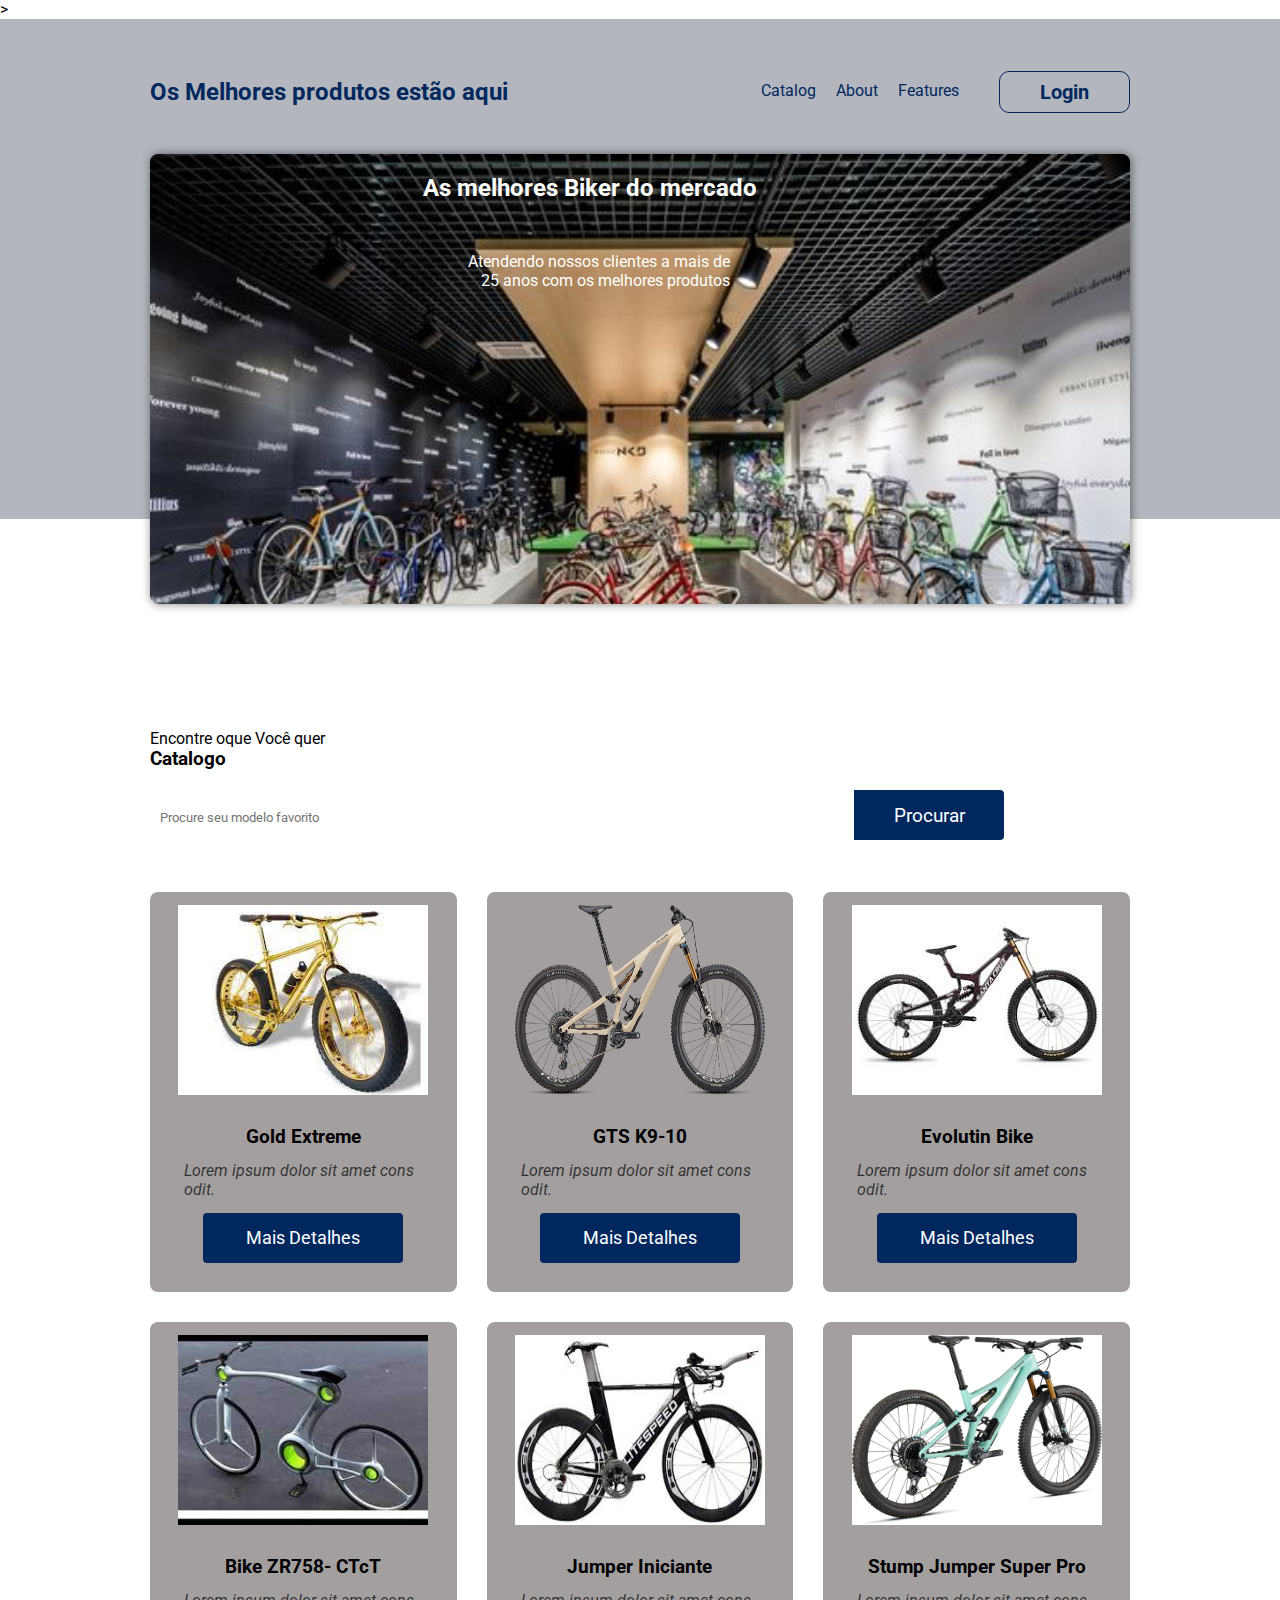
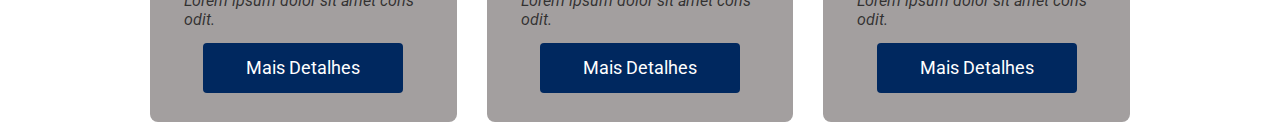
<file: index.html>
<!DOCTYPE html>
<html lang="pt-BR">
<head>
    <meta charset="UTF-8">
    <meta name="viewport" content="width=device-width, initial-scale=1.0">
    <title>Bicicletas Profissionais</title>
    <link rel="stylesheet" href="style.css">
    <link rel="icon" href="./images/icone.png" type="image/png">>
</head>
<body>
    <header>
            <div class="content">
                <nav>
                    <p class="brand">Os Melhores produtos estão aqui</p>
                <ul>
                    <li><a href="#catalogo">Catalog</a></li>
                    <li><a href="#Sobre">About</a></li>
                    <li><a href="#Filtros">Features</a></li>
                        <a href="./Tela_de_login.html"><button >Login</button></a>
                </ul>
            </nav>
            <div class="header-block">
                <div class="text">
                    <h2> As melhores Biker do mercado</h2>
                    <p>Atendendo nossos clientes a mais de 25 anos com os melhores produtos</p>
                </div>
            </div>
            </div>
    </header>
<!--Aqui será adicionado o catalogo com os outros produtos-->
    <section class="catalog" id="catalog">
        <div class="content">
            <div class="title-wrapper-catalog">
                <p>Encontre oque Você quer</p>
                <h3>Catalogo</h3>
            </div>
            <div class="filter-bike">
                <input type="text" class="search-input" placeholder="Procure seu modelo favorito"/>
                <button class="search-button">Procurar</button>
            </div>
            <div class="card-wrapper">
        <!--Carta de carros-->        
                <div class="card-item">
                    <img src="./images/godExtreme.jpg" alt="bike">
                    <div class="card-content">
                        <h3>Gold Extreme</h3>
                        <p> Lorem ipsum dolor sit amet cons odit.</p>
                        <a href="https://www.google.com/search?q=foto+de+bicicleta+profissional&tbm=isch&ved=2ahUKEwj20NKpz9D1AhWDBLkGHfHcD5AQ2-cCegQIABAA&oq=foto+de+bicicleta+profissional&gs_lcp=CgNpbWcQAzoHCCMQ7wMQJzoFCAAQgAQ6BAgAEB46BggAEAgQHjoECAAQGFCsAli3GmCiH2gAcAB4AIABa4gB9QqSAQM2LjiYAQCgAQGqAQtnd3Mtd2l6LWltZ8ABAQ&sclient=img&ei=zd_xYba2G4OJ5OUP8bm_gAk&bih=824&biw=1280"><button  type="button">Mais Detalhes</button></a>
                    </div>
                </div>

                <div class="card-item">
                    <img class="foto_bikes" src="./images/Stumpjumper_EVO_PRO/0.png" alt="bike" >
                    <div class="card-content">
                        <h3>GTS K9-10</h3>
                        <p> Lorem ipsum dolor sit amet cons odit.</p>
                    <a href="https://www.google.com/search?q=foto+de+bicicleta+profissional&tbm=isch&ved=2ahUKEwj20NKpz9D1AhWDBLkGHfHcD5AQ2-cCegQIABAA&oq=foto+de+bicicleta+profissional&gs_lcp=CgNpbWcQAzoHCCMQ7wMQJzoFCAAQgAQ6BAgAEB46BggAEAgQHjoECAAQGFCsAli3GmCiH2gAcAB4AIABa4gB9QqSAQM2LjiYAQCgAQGqAQtnd3Mtd2l6LWltZ8ABAQ&sclient=img&ei=zd_xYba2G4OJ5OUP8bm_gAk&bih=824&biw=1280"><button  type="button">Mais Detalhes</button></a>
                    </div>
                </div>

                <div class="card-item">
                    <img class="foto_bikes" src="./images/Stumpjumper_Pro/1.jpg" alt="bike">
                    <div class="card-content">
                        <h3>Evolutin Bike</h3>
                        <p> Lorem ipsum dolor sit amet cons odit.</p>
                        <a href="https://www.google.com/search?q=foto+de+bicicleta+profissional&tbm=isch&ved=2ahUKEwj20NKpz9D1AhWDBLkGHfHcD5AQ2-cCegQIABAA&oq=foto+de+bicicleta+profissional&gs_lcp=CgNpbWcQAzoHCCMQ7wMQJzoFCAAQgAQ6BAgAEB46BggAEAgQHjoECAAQGFCsAli3GmCiH2gAcAB4AIABa4gB9QqSAQM2LjiYAQCgAQGqAQtnd3Mtd2l6LWltZ8ABAQ&sclient=img&ei=zd_xYba2G4OJ5OUP8bm_gAk&bih=824&biw=1280"><button  type="button">Mais Detalhes</button></a>
                    </div>
                </div>

                <div class="card-item">
                    <img class="foto_bikes" src="./images/Stumpjumper_Pro/2.jpg" alt="bike">
                    <div class="card-content">
                        <h3>Bike ZR758- CTcT</h3>
                        <p> Lorem ipsum dolor sit amet cons odit.</p>
                        <a href="https://www.google.com/search?q=foto+de+bicicleta+profissional&tbm=isch&ved=2ahUKEwj20NKpz9D1AhWDBLkGHfHcD5AQ2-cCegQIABAA&oq=foto+de+bicicleta+profissional&gs_lcp=CgNpbWcQAzoHCCMQ7wMQJzoFCAAQgAQ6BAgAEB46BggAEAgQHjoECAAQGFCsAli3GmCiH2gAcAB4AIABa4gB9QqSAQM2LjiYAQCgAQGqAQtnd3Mtd2l6LWltZ8ABAQ&sclient=img&ei=zd_xYba2G4OJ5OUP8bm_gAk&bih=824&biw=1280"><button  type="button">Mais Detalhes</button></a>
                    </div>
                </div>

                <div class="card-item">
                    <img class="foto_bikes" src="./images/Stumpjumper_Pro/3.jpg" alt="bike">
                    <div class="card-content">
                        <h3>Jumper Iniciante</h3>
                        <p> Lorem ipsum dolor sit amet cons odit.</p>
                        <a href="https://www.google.com/search?q=foto+de+bicicleta+profissional&tbm=isch&ved=2ahUKEwj20NKpz9D1AhWDBLkGHfHcD5AQ2-cCegQIABAA&oq=foto+de+bicicleta+profissional&gs_lcp=CgNpbWcQAzoHCCMQ7wMQJzoFCAAQgAQ6BAgAEB46BggAEAgQHjoECAAQGFCsAli3GmCiH2gAcAB4AIABa4gB9QqSAQM2LjiYAQCgAQGqAQtnd3Mtd2l6LWltZ8ABAQ&sclient=img&ei=zd_xYba2G4OJ5OUP8bm_gAk&bih=824&biw=1280"><button  type="button">Mais Detalhes</button></a>
                    </div>
                </div>

                <div class="card-item">
                    <img class="foto_bikes" src="./images/Stumpjumper_Pro/4.jpg" alt="bike">
                    <div class="card-content">
                        <h3>Stump Jumper Super Pro</h3>
                        <p> Lorem ipsum dolor sit amet cons odit.</p>
                        <a href="https://www.google.com/search?q=foto+de+bicicleta+profissional&tbm=isch&ved=2ahUKEwj20NKpz9D1AhWDBLkGHfHcD5AQ2-cCegQIABAA&oq=foto+de+bicicleta+profissional&gs_lcp=CgNpbWcQAzoHCCMQ7wMQJzoFCAAQgAQ6BAgAEB46BggAEAgQHjoECAAQGFCsAli3GmCiH2gAcAB4AIABa4gB9QqSAQM2LjiYAQCgAQGqAQtnd3Mtd2l6LWltZ8ABAQ&sclient=img&ei=zd_xYba2G4OJ5OUP8bm_gAk&bih=824&biw=1280"><button  type="button">Mais Detalhes</button></a>
                    </div>
                </div>
            </div>
        </div>
    </section>
    <main>

    </main>
    <footer>

    </footer>
</body>
</html>
</file>
<file: style.css>
/*Importação da fonte roboto*/
@import url('https://fonts.googleapis.com/css2?family=Righteous&family=Roboto:wght@400;700&display=swap');

/*Resetando as configurações iniciais da pagina*/
*{
    margin: 0px;
    padding: 0px;
    box-sizing: border-box;
    outline: none;
    font-family: 'Roboto' , sans-serif ;
}

:root {
    --orange: #F78b00;
    --blue: #00285f;
    --gray: #ededed;
}

body{
    width: 100%;
    /*Retirar a barra de rolagem horizontal*/
    overflow-x: hidden;
}

/*Alterações na estrutura do cabeçalho (header)*/
header{
    width: 100%;
    height: 500px;
    background: #b3b7bd
}

.content {
/*Altura maxima e minima, pensanso em aparelhos menores*/   
    max-width: 1000px;
    min-width: 300px;
    /*Alinhar tudo ao centro*/
    margin: 0 auto;
    display: flex;
    flex-direction: column;
    padding: 10px;
}

nav{
    width: 100%;
    height: 125px;
    display: flex;
    flex-direction: row;
    align-items: center;
    justify-content: space-between;
}

.brand{
    font-size: 24px ;
    color: var(--blue);
    font-weight: bold;
}

/*Açterações no menu (lista nao ordenada)*/
nav ul{
    display: flex;
    /*Deixar os itens do menu lado a lado*/
    flex-direction: row;
}
nav ul li{
    /*Retirarndo aqueles marcadores dos itens do menu*/
    list-style: none;
    padding: 10px;
    /*Altera as caracteristicas do cursor ao passar pelos itens do menu*/
    cursor: pointer;
}

nav ul li a{
    /*alterando a cor nos itens do menu*/
    color: var(--blue);
    /*Retirando o anderline dos links*/
    text-decoration: none;
}

/*PSEUDO ELEMENTO Altarar transparencia das letras dos itens do menu quando passar o mouse */
nav ul li a:hover{
    color: #00285f83;
}

/*Alterar as caracteristicas do botão*/
nav ul button {
    border: 1px solid var(--blue);
    background: transparent;
    padding: 8px 40px;
    border-radius: 10px;
    /*Alterar o cursor quando passar por cima do botão*/
    cursor: pointer;
    margin-left: 30px;
    color: var(--blue);
    font-weight: bold;
    font-size: 20px;
}

/*PSEUDO ELEMENTO Altarar a cor de fundo do botão quando passar o mouse */
nav ul button:hover{
    transition: backgound, color 0.4s;
    background: var(--blue);
    color: white;
}

/*montando o bloco content dentro do header */
.content .header-block{
    max-width: 1000px;
    min-width: 300px;
    height: 450px;
    background-image: url(./images/header.jpg);
    background-repeat: no-repeat;
    background-size: 100%;
    border-radius: 8px;
    box-shadow: 1px 0px 10px 0px rgba(0, 0, 0, 0.5);
    position: relative;
    z-index: 10;
    padding: 10px;
}




/*posicionamento do texto dentro do bloco d header*/
.header-block .text{
    display: flex;
    flex-direction: column;
    align-items: center;
    gap: 50px;
    margin-top: 10px;
        
}

/*Faz uma pequena movimentação no titulo quando carrega a pagina*/
.header-block .text h2{
    color: white;
    text-align: right;
    transform: translateX(-50px);
    transition: transform 0.6s;
}
/*Faz uma pequena movimentação no conteudi da pagina quando carrega a pagina*/
.header-block .text p{
    max-width: 280px;
    color: white;
    text-align: right;
    transform: translateX(-50px);
    transition: transform 0.4s;
}




/*Estilizando o catalogo de apresentação de cada carro*/




section .catalogo{
    width: 100%;
    padding: 100px;
}


/*Campo de pesquisa para os itens do catalogo*/
section .filter-card{
    width: 100%;
    height: 150px;
    background-color: var(--gray);
    border-radius: 8px;
    margin: 0 auto;
    display: flex;
    flex-direction: row;
    align-items: center;
    justify-content: center;
}

.search-input {
    width: 700px;
    height: 50px;
    border: none;
    border-radius: 4px 0px 0px 4px;
    /*afasamento da escrita de dentro do campo de procura*/
    text-indent: 10px;
}

.search-button {
    width: 150px;
    height: 50px;
    border-radius: 0px 4px 4px 0px;
    border: none;
    background: #00285f;
    color: white;
    cursor: pointer;
    font-size: 1.2em;
    transition: 0.2s ease;
}

/*Caracteristicas do botão Procurar quando se passa o pouse */
.search-button:hover{
    background: #a1a0a0;
    color: #1a07cc;
}

.title-wrapper-catalog{
    margin-top: 200px;
    padding-bottom: 20px;
}

/*##################### Posicionamento e disposição dos cards do catalogo de produtos */
section .card-wrapper{
    max-width: 1000px;
    height: 100%;
    display: grid;
    grid-template-columns: repeat(auto-fill, minmax(270px, 1fr));
    grid-gap: 30px;
    padding-top: 50px;
}

/*##################### Estilizar os cards em si,*/
section .card-item{
    height: 400px;
    background: rgb(163, 159, 159);
    border-radius: 8px;
    display: flex;
    flex-direction: column;
    align-items: center;
    justify-content: space-around;
}

.card-content{
    height: 40%;
    display: flex;
    flex-direction: column;
    align-items: center;
    justify-content: space-around;

}

/*estilizar os elementos dentro do card*/
/*tamanho da imagem*/
.card-item img{
    width: 250px;
    height: 190px;
}

.card-item h4{
    width: 90%;
}

.card-item p {
    width: 90%;
    font-style: italic;
    color: rgba(0, 0, 0, 0.70); 
}

/*Alterações do botão dentro do card*/

.card-item button{
    width: 200px;
    padding: 15px 0px;
    border: none;
    background-color: var(--blue);
    border-radius: 4px;
    color: white;
    font-size: 1.1em;
    cursor: pointer;
    transition: 0.3s ease;
    margin-bottom: 10px;
}

/*alterar a caracteristica do botão quando se passa o mouse*/
.card-item button:hover{
    background: #dedede;
    color: black;
    font-weight: bold;
    font-size: 25px;

}
</file>
